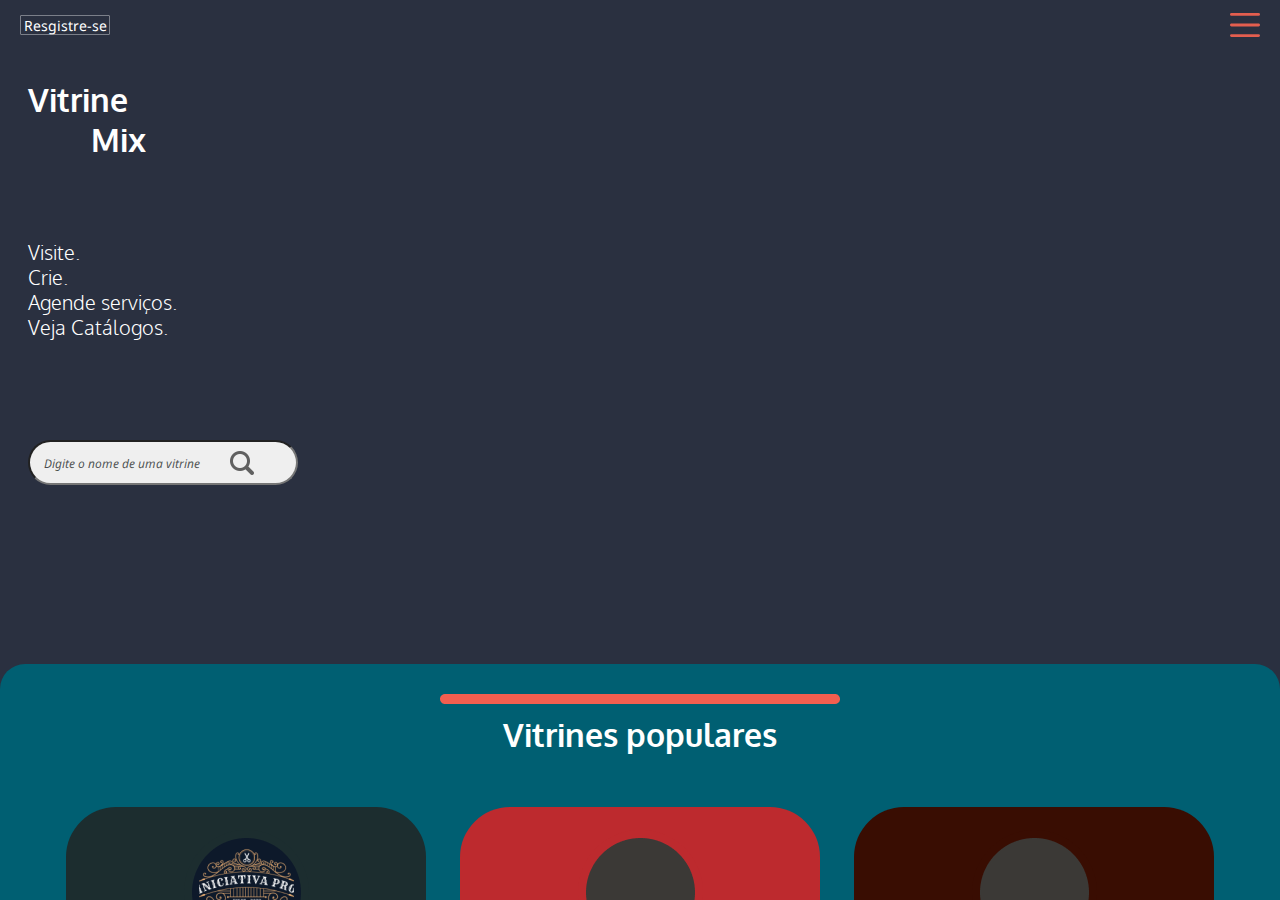
<file: index.html>
<!DOCTYPE html>
<html lang="en">

<head>
    <meta charset="UTF-8">
    <meta http-equiv="X-UA-Compatible" content="IE=edge">
    <meta name="viewport" content="width=device-width, initial-scale=1.0">
    <link rel="preconnect" href="https://fonts.googleapis.com">
    <link rel="preconnect" href="https://fonts.gstatic.com" crossorigin>
    <link href="https://fonts.googleapis.com/css2?family=Oxygen:wght@300;400;700&display=swap" rel="stylesheet">
    <link rel="preconnect" href="https://fonts.googleapis.com">
    <link rel="preconnect" href="https://fonts.gstatic.com" crossorigin>
    <link href="https://fonts.googleapis.com/css2?family=Noto+Sans:wght@100;200;400;500;600;700&display=swap"
        rel="stylesheet">
    <link rel="stylesheet" href="css/reset.css">
    <link rel="stylesheet" href="css/vitrines-populares.css">
    <link rel="stylesheet" href="css/vitrines-recentes.css">
    <link rel="stylesheet" href="css/home.css">
    <title>Vitrine-Mix</title>
</head>

<body>
    <main>
        <section class="main">
            <div class="header">
                <a href="src/cadastro.html">
                    <div class="btn-registrar">Resgistre-se</div>
                </a>
                

                <div class="menu-mobile">
                    <nav></nav>
                </div>
                <div class="menu__contener">
                    <ul class="menu__contener__lista">
                        <li class="menu__contener__lista__item"><a href="#">Início</a></li>
                        <li class="menu__contener__lista__item"><a href="src/login.html">Minha vitrine</a></li>
                        <li class="menu__contener__lista__item"><a href="#">Contato</a></li>
                        <li class="menu__contener__lista__item"><a href="#">Sobre</a></li>
                    </ul>
                </div>
            </div>
            <div class="titulo">
                <h1><span>Vitrine</span><span>Mix</span></h1>
            </div>
            <div class="conteudo">
                <ul>
                    <li>Visite.</li>
                    <li>Crie.</li>
                    <li>Agende serviços.</li>
                    <li>Veja Catálogos.</li>
                </ul>

                <div class="busca">
                    <input type="search" name="busca" id="busca" placeholder="Digite o nome de uma vitrine">
                    <button class="btn-busca" type="submit"></button>
                </div>

            </div>
            <div class="exibicao-vitrines">
                <div class="vitrines-populares">
                    <div class="vitrines-populares__titulo">
                        <img src="img/divisória.png">
                        <h1>Vitrines populares</h1>
                    </div>
                    <div class="vitrines-populares__contener">
                        <div class="contener-scroll">
                            <div class="barbershop barbershop--scroll-snap">
                                <img src="img/vitrine--logo.png">
                                <h1>Iniciativa PRO Barbershop</h1>
                                <p>
                                    Seja bem vindo a Barbearia Iniciativa PRO<br>
                                    <br>
                                    Somos a melhor barbearia da cidade, sinta-se a vontade em nossas comodações<br>
                                    Cortes, barbas estilizadas, tingimento de cabelo, Manicure e Podologia, Hidradatação
                                    e
                                    esfoliação e etc.
                                </p>
                                <button>Ver vitrine completa</button>
                            </div>
                            <div class="barbershop--vermelho barbershop--scroll-snap">
                                <img src="img/vitrine--logo-vermelho.png">
                                <h1>Iniciativa PRO Barbershop</h1>
                                <p>
                                    Seja bem vindo a Barbearia Iniciativa PRO<br>
                                    <br>
                                    Somos a melhor barbearia da cidade, sinta-se a vontade em nossas comodações<br>
                                    Cortes, barbas estilizadas, tingimento de cabelo, Manicure e Podologia, Hidradatação
                                    e
                                    esfoliação e etc.
                                </p>
                                <button>Ver vitrine completa</button>
                            </div>
                            <div class="barbershop--vermelho-escuro barbershop--scroll-snap">
                                <img src="img/vitrine--logo-vermelho-escuro.png">
                                <h1>Iniciativa PRO Barbershop</h1>
                                <p>
                                    Seja bem vindo a Barbearia Iniciativa PRO<br>
                                    <br>
                                    Somos a melhor barbearia da cidade, sinta-se a vontade em nossas comodações<br>
                                    Cortes, barbas estilizadas, tingimento de cabelo, Manicure e Podologia, Hidradatação
                                    e
                                    esfoliação e etc.
                                </p>
                                <button>Ver vitrine completa</button>
                            </div>
                        </div>
                    </div>
                </div>
                <div class="vitrines-recentes">
                    <div class="vitrines-recentes__titulo">
                        <img src="img/divisória.png">
                        <h1>Vitrines recentes</h1>
                    </div>
                    <div class="vitrines-recentes__contener">
                        <div class="contener-scroll">
                            <div class="vitrine-vazia vitrine-vazia--scroll-snap">
                                <img>
                                <h1></h1>
                                <p></p>
                                <button></button>
                            </div>
                            <div class="vitrine-vazia--verde-escuro vitrine-vazia--scroll-snap">
                                <img>
                                <h1></h1>
                                <p></p>
                                <button></button>
                            </div>
                            <div class="vitrine-vazia--cinza vitrine-vazia--scroll-snap">
                                <img>
                                <h1></h1>
                                <p></p>
                                <button></button>
                            </div>
                        </div>
                    </div>
                </div>
            </div>
        </section>
    </main>
</body>

</html>
<script src="js/visibilidade-menu.js"></script>
</file>
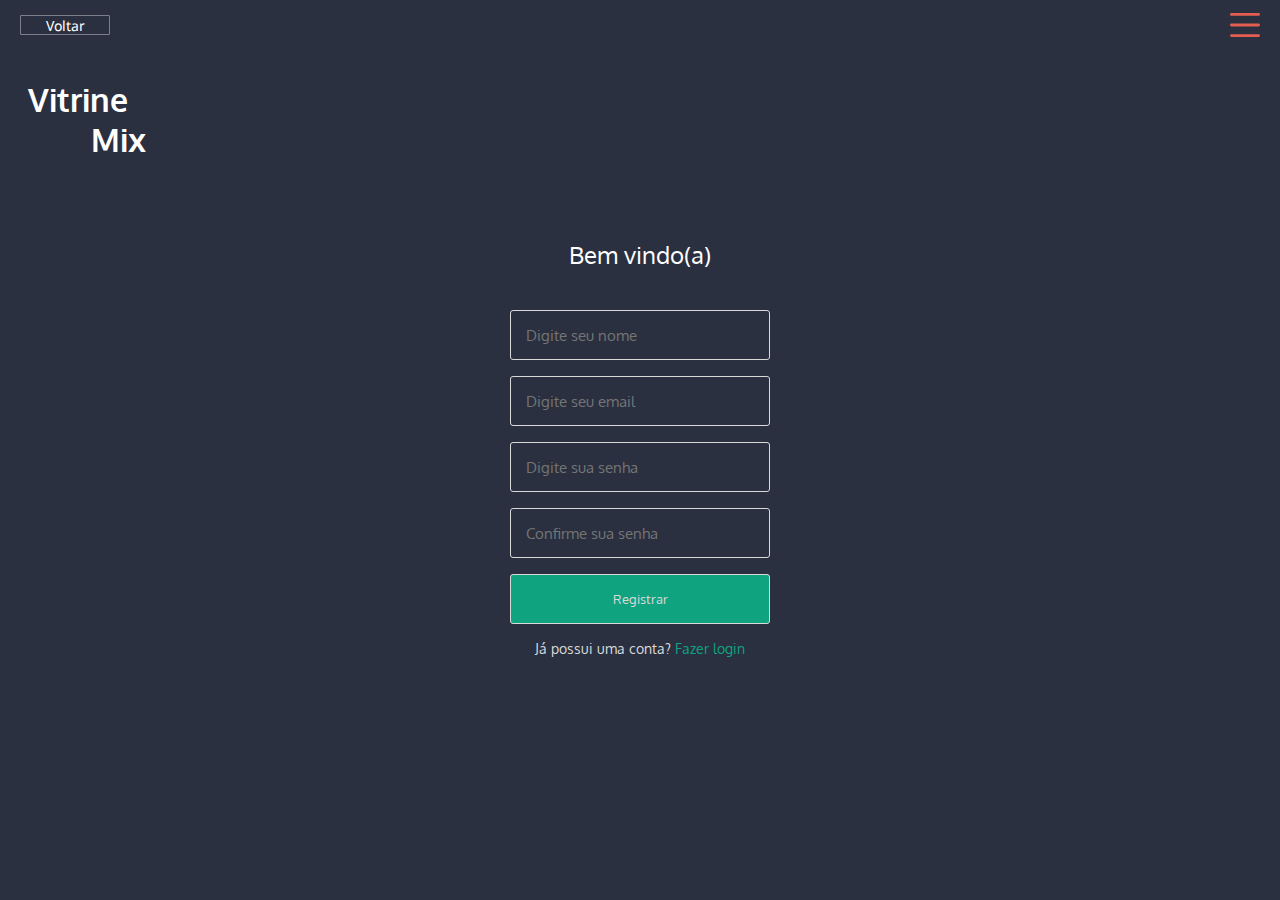
<file: src/cadastro.html>
<!DOCTYPE html>
<html lang="pt-br">
<head>
    <meta charset="UTF-8">
    <meta name="viewport" content="width=device-width, initial-scale=1.0">

    <link rel="preconnect" href="https://fonts.googleapis.com">
    <link rel="preconnect" href="https://fonts.gstatic.com" crossorigin>
    <link href="https://fonts.googleapis.com/css2?family=Oxygen:wght@300;400;700&display=swap" rel="stylesheet">
    <link rel="preconnect" href="https://fonts.googleapis.com">
    <link rel="preconnect" href="https://fonts.gstatic.com" crossorigin>
    <link href="https://fonts.googleapis.com/css2?family=Noto+Sans:wght@100;200;400;500;600;700&display=swap"
        rel="stylesheet">
    <link rel="stylesheet" href="../css/reset.css">
    <link rel="stylesheet" href="../css/home.css">
    <link rel="stylesheet" href="../css/formulario.css">
    <title>Cadastro</title>
</head>
<body>
    <main>
        <section class="main">
            <div class="header">
                <a href="../index.html">
                    <div class="btn-registrar">Voltar</div>
                </a>
                
                <div class="menu-mobile">
                    <nav></nav>
                </div>
                <div class="menu__contener">
                    <ul class="menu__contener__lista">
                        <li class="menu__contener__lista__item"><a href="#">Início</a></li>
                        <li class="menu__contener__lista__item"><a href="login.html">Minha vitrine</a></li>
                        <li class="menu__contener__lista__item"><a href="#">Contato</a></li>
                        <li class="menu__contener__lista__item"><a href="#">Sobre</a></li>
                    </ul>
                </div>
            </div>
            <div class="titulo">
                <h1><span>Vitrine</span><span>Mix</span></h1>
            </div>

            <div class="formulario">
                <h3>Bem vindo(a)</h3>
                <form >
                    <input type="text" placeholder="Digite seu nome" required>
                    <input type="email" placeholder="Digite seu email" required>
                    <input type="password" placeholder="Digite sua senha" required>
                    <input type="password" placeholder="Confirme sua senha" required>
                    <input class="btn_form" type="submit" value="Registrar">
                    <p>Já possui uma conta? <a href="login.html">Fazer login</a></p>
                </form>
            </div>
        </section>
    </main>
</body>
</html>
<script src="../js/visibilidade-menu.js"></script>
</file>
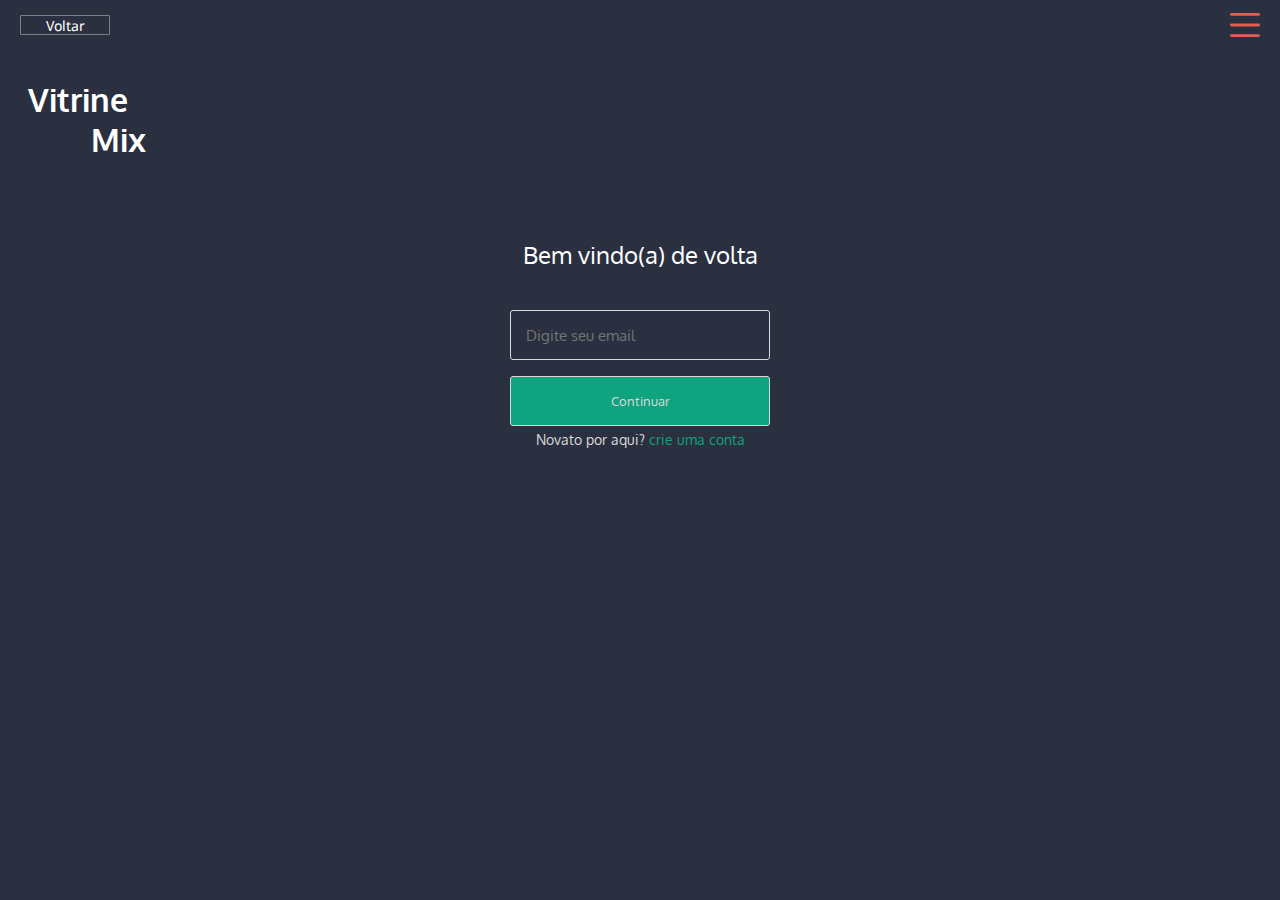
<file: src/login.html>
<!DOCTYPE html>
<html lang="pt-br">
<head>
    <meta charset="UTF-8">
    <meta name="viewport" content="width=device-width, initial-scale=1.0">

    <link rel="preconnect" href="https://fonts.googleapis.com">
    <link rel="preconnect" href="https://fonts.gstatic.com" crossorigin>
    <link href="https://fonts.googleapis.com/css2?family=Oxygen:wght@300;400;700&display=swap" rel="stylesheet">
    <link rel="preconnect" href="https://fonts.googleapis.com">
    <link rel="preconnect" href="https://fonts.gstatic.com" crossorigin>
    <link href="https://fonts.googleapis.com/css2?family=Noto+Sans:wght@100;200;400;500;600;700&display=swap"
        rel="stylesheet">
    <link rel="stylesheet" href="../css/reset.css">
    <link rel="stylesheet" href="../css/home.css">
    <link rel="stylesheet" href="../css/formulario.css">
    <title>Vitrine Mix Login</title>
</head>
<body>
    <main>
        <section class="main">
            <div class="header">
                <a href="../index.html">
                    <div class="btn-registrar">Voltar</div>
                </a>
                
                <div class="menu-mobile">
                    <nav></nav>
                </div>
                <div class="menu__contener">
                    <ul class="menu__contener__lista">
                        <li class="menu__contener__lista__item"><a href="../index.html">Início</a></li>
                        <li class="menu__contener__lista__item"><a href="login.html">Minha vitrine</a></li>
                        <li class="menu__contener__lista__item"><a href="#">Contato</a></li>
                        <li class="menu__contener__lista__item"><a href="#">Sobre</a></li>
                    </ul>
                </div>
            </div>
            <div class="titulo">
                <h1><span>Vitrine</span><span>Mix</span></h1>
            </div>

            <div class="formulario">
                <h3>Bem vindo(a) de volta</h3>
                <form >
                    <input type="email" placeholder="Digite seu email" required>
                   <input class="btn_form" type="submit" value="Continuar">
                </form>
                <p >Novato por aqui? <a href="cadastro.html">crie uma conta</a></p>
            </div>
        </section>
    </main>
</body>
</html>
<script src="../js/visibilidade-menu.js"></script>
<script src="../js/formulario.js"></script>
</file>
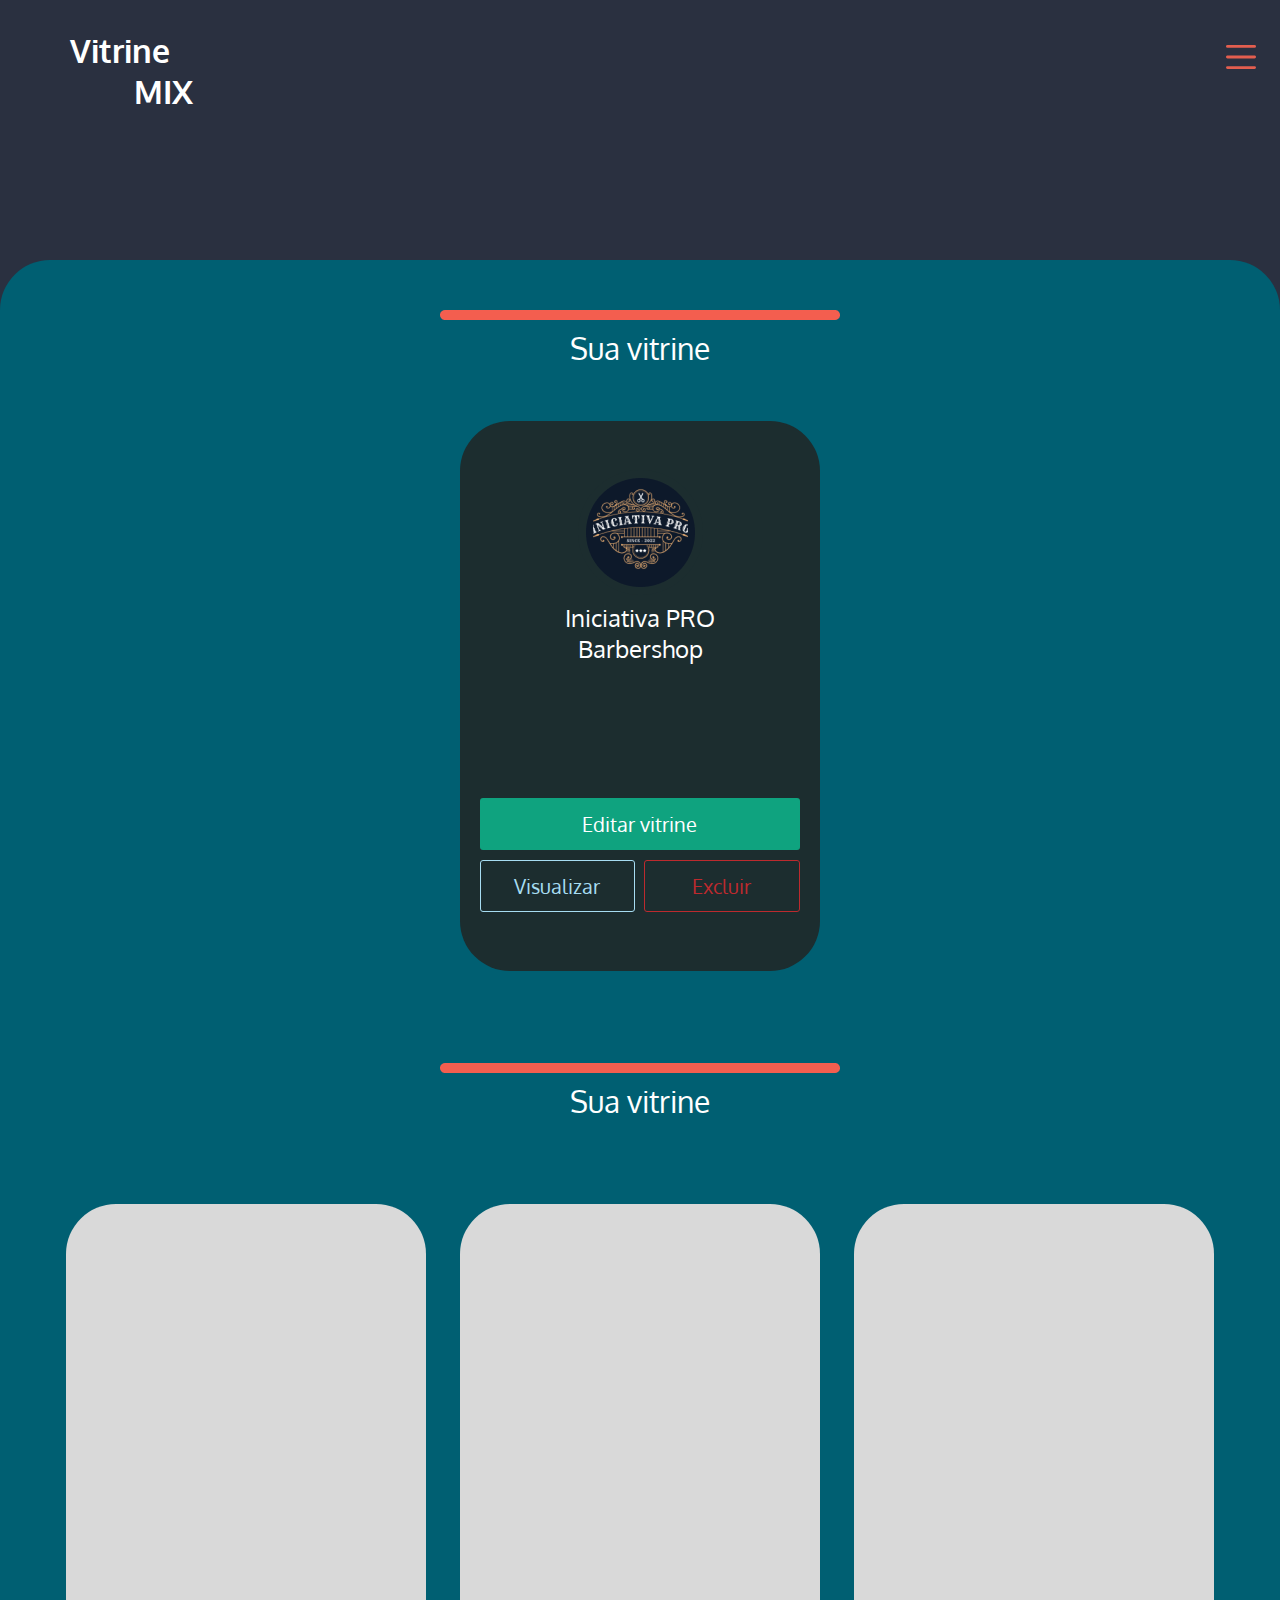
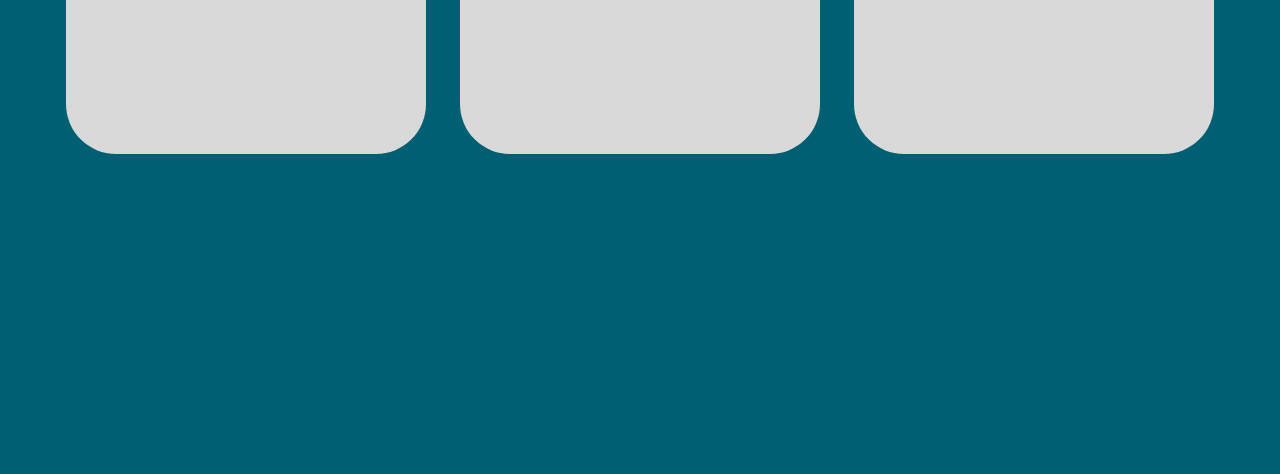
<file: src/pagina-perfil-vitrines.html>
<!DOCTYPE html>
<html lang="pt-br">

<head>
    <meta charset="UTF-8">
    <meta http-equiv="X-UA-Compatible" content="IE=edge">
    <meta name="viewport" content="width=device-width, initial-scale=1.0">
    <link rel="stylesheet" href="../css/reset.css">
    <link rel="stylesheet" href="../css/pagina-perfil-vitrines.css">
    <link href="https://fonts.googleapis.com/css2?family=Oxygen:wght@300;400;700&display=swap" rel="stylesheet">
    <title>Minhas vitrines</title>
</head>

<body>
    <header>
        <div class="header__titulo">
            <a href="../index.html">
                <h1>Vitrine</h1>
            </a>
            <a href="../index.html">
                <h2>MIX</h2>
            </a>
        </div>

        <div class="header__menu">
            <div>
                <img src="../assets/menu.svg" class="menu-mobile">
            </div>
            <div class="menu__contener">
                <ul class="menu__contener__lista">
                    <li class="menu__contener__lista__item"><a href="#">Início</a></li>
                    <li class="menu__contener__lista__item"><a href="src/login.html">Minha vitrine</a></li>
                    <li class="menu__contener__lista__item"><a href="#">Contato</a></li>
                    <li class="menu__contener__lista__item"><a href="#">Sobre</a></li>
                </ul>
            </div>
        </div>
    </header>
    <main>
        <section>
            <div class="section__minhas-vitrines">
                <div class="minhas-vitrines__vitrine-titulo">
                    <img src="../img/divisória.png">
                    <h1>Sua vitrine</h1>
                </div>
                <div class="contener-scroll">
                <div class="minhas-vitrines__padrao">
                    <img src="../img/vitrine--logo.png">
                    <h1>Iniciativa PRO Barbershop</h1>

                    <div>
                        <button class="padrao__btn-editar">Editar vitrine</button>
                        <button class="padrao__btn-visualizar">Visualizar</button>
                        <button class="padrao__btn-excluir">Excluir</button>
                    </div>
                </div>
            </div>
            </div>
            <div class="section__contener-vitrines">
                <div class="contener-vitrines__titulo">
                    <img src="../img/divisória.png">
                    <h1>Sua vitrine</h1>
                </div>
                <div class="contener-vitrines__criadas">
                    <div class="contener-scroll">
                        <div class="criadas__vitrine-vazia--left vitrines-vazia--scroll-snap">

                        </div>
                        <div class="criadas__vitrine-vazia vitrines-vazia--scroll-snap">

                        </div>
                        <div class="criadas__vitrine-vazia vitrines-vazia--scroll-snap">

                        </div>
                    </div>
                </div>
            </div>
        </section>
    </main>
</body>

</html>
<script src="../js/visibilidade-menu.js"></script>
</file>
<file: css/vitrines-populares.css>
.exibicao-vitrines {
    background-color: #005F72;
    border-radius: 25px;
    height: auto;
    margin-top: 14%;
    padding-bottom: 25%;
}

.exibicao__vitrines-populares {
    align-items: center;
    display: flex;
    flex-direction: column;
    justify-content: space-evenly;
}

.vitrines-populares__titulo {
    align-items: center;
    display: flex;
    flex-direction: column;
    justify-content: space-between;
    margin-bottom: 1.7em;
    padding: 30px 20px 25px 20px;
    width: 100%;
}

.vitrines-populares__titulo img {
    margin-bottom: 0.6em;
}

.vitrines-populares__contener {
    align-items: center;
    display: flex;
    justify-content: space-evenly;
    width: 100%;
}

.contener-scroll {
    align-items: center;
    display: flex;
    justify-content: space-evenly;
    width: 95%;
}

.barbershop {
    align-items: center;
    background-color: #1C2D2F;
    border-radius: 50px;
    display: flex;
    flex-direction: column;
    justify-content: space-evenly;
}

.barbershop img {
    margin-top: 1em;
}

.barbershop h1 {
    color: #fff;
    font-size: 24px;
    font-weight: 400;
    height: auto;
    margin-bottom: 1em;
    text-align: center;
    width: 180px;
}

.barbershop p {
    font-size: 16px;
    font-weight: 400;
    height: auto;
    line-height: 20.2px;
    margin-bottom: 1em;
    width: 80%;
}

.barbershop button {
    background: transparent;
    border-radius: 3px;
    border: 1px solid #A7DDF2;
    color: #A7DDF2;
    font-size: 20px;
    font-weight: 400;
    height: 52px;
    line-height: 25.25%;
    margin-bottom: 2em;
    width: 88%;
}

.barbershop--vermelho {
    align-items: center;
    background-color: #BD2A2E;
    border-radius: 50px;
    display: flex;
    flex-direction: column;
    height: 550px;
    justify-content: space-evenly;
    width: 360px;
}

.barbershop--vermelho img {
    margin-top: 1em;
}

.barbershop--vermelho h1 {
    color: #fff;
    font-size: 24px;
    font-weight: 400;
    height: auto;
    margin-bottom: 1em;
    text-align: center;
    width: 180px;
}

.barbershop--vermelho p {
    font-size: 16px;
    font-weight: 400;
    height: auto;
    line-height: 20.2px;
    margin-bottom: 1em;
    width: 80%;
}

.barbershop--vermelho button {
    background: transparent;
    border-radius: 3px;
    border: 1px solid #A7DDF2;
    color: #A7DDF2;
    font-size: 20px;
    font-weight: 400;
    height: 52px;
    line-height: 25.25%;
    margin-bottom: 2em;
    width: 88%;
}

.barbershop--vermelho-escuro {
    align-items: center;
    background-color: #390D02;
    border-radius: 50px;
    display: flex;
    flex-direction: column;
    height: 550px;
    justify-content: space-evenly;
    width: 360px;
}

.barbershop--vermelho-escuro img {
    margin-top: 1em;
}

.barbershop--vermelho-escuro h1 {
    color: #fff;
    font-size: 24px;
    font-weight: 400;
    height: auto;
    margin-bottom: 1em;
    text-align: center;
    width: 180px;
}

.barbershop--vermelho-escuro p {
    font-size: 16px;
    font-weight: 400;
    height: auto;
    line-height: 20.2px;
    margin-bottom: 1em;
    width: 80%;
}

.barbershop--vermelho-escuro button {
    background: transparent;
    border-radius: 3px;
    border: 1px solid #A7DDF2;
    color: #A7DDF2;
    font-size: 20px;
    font-weight: 400;
    height: 52px;
    line-height: 25.25%;
    margin-bottom: 2em;
    width: 88%;
}

@media screen and (max-width: 480px) {
    .contener-scroll::-webkit-scrollbar {
        visibility: hidden;
    }

    .vitrines-populares__titulo img {
        height: 5px;
        width: 76%;
    }

    .vitrines-populares__titulo h1 {
        font-size: 24px;
        font-weight: 400;
        line-height: 30.3px;
    }

    .contener-scroll {
        margin-left: 1em;
        overflow-x: auto;
        scroll-snap-type: x mandatory;
    }

    .barbershop--scroll-snap {
        flex: none;
        margin-right: 1.2em;
        scroll-snap-align: start;
        width: 90%;
    }

    .barbershop {
        height: 500px;
        margin-left: 190%;
    }

    .barbershop img {
        margin-top: 1em;
    }

    .barbershop h1 {
        font-size: 20px;
        font-weight: 400;
        line-height: 25.25px;
        margin-bottom: 1em;
        text-align: center;
        width: 125px;
    }

    .barbershop p {
        font-size: 14px;
        font-weight: 400;
        line-height: 17.68px;
        width: 88%;
    }

    .barbershop button {
        font-size: 15px;
        height: 35px;
        margin-bottom: 2.6em;
        width: 88%;
    }

    .barbershop--vermelho {
        height: 500px;
    }

    .barbershop--vermelho img {
        margin-top: 1em;
    }

    .barbershop--vermelho h1 {
        font-size: 20px;
        font-weight: 400;
        line-height: 25.25px;
        margin-bottom: 1em;
        text-align: center;
        width: 125px;
    }

    .barbershop--vermelho p {
        font-size: 14px;
        font-weight: 400;
        line-height: 17.68px;
        width: 88%;
    }

    .barbershop--vermelho button {
        font-size: 15px;
        height: 35px;
        margin-bottom: 2.6em;
        width: 88%;
    }

    .barbershop--vermelho-escuro {
        height: 500px;
    }

    .barbershop--vermelho-escuro img {
        margin-top: 1em;
    }

    .barbershop--vermelho-escuro h1 {
        font-size: 20px;
        font-weight: 400;
        line-height: 25.25px;
        margin-bottom: 1em;
        text-align: center;
        width: 125px;
    }

    .barbershop--vermelho-escuro p {
        font-size: 14px;
        font-weight: 400;
        line-height: 17.68px;
        width: 88%;
    }

    .barbershop--vermelho-escuro button {
        font-size: 15px;
        height: 35px;
        margin-bottom: 2.6em;
        width: 88%;
    }
}

@media screen and (max-width: 900px) {
    .contener-scroll::-webkit-scrollbar {
        visibility: hidden;
    }

    .vitrines-populares__titulo img {
        height: 10px;
    }

    .vitrines-populares__titulo h1 {
        font-size: 24px;
        font-weight: 400;
        line-height: 30.3px;
    }

    .contener-scroll {
        margin-left: 1em;
        overflow-x: auto;
        scroll-snap-type: x mandatory;
        width: 95%;
    }

    .barbershop--scroll-snap {
        flex: none;
        margin-right: 1.2em;
        scroll-snap-align: start;
        width: 90%;
    }

    .barbershop {
        height: 500px;
        margin-left: 190%;
    }

    .barbershop--vermelho {
        height: 500px;
    }

    .barbershop--vermelho-escuro {
        height: 500px;
    }
}

@media screen and (min-width: 901px) {
    .barbershop {
        height: 550px;
        width: 360px;
    }

    .barbershop--vermelho {
        height: 550px;
        width: 360px;
    }

    .barbershop--vermelho-escuro {
        height: 550px;
        width: 360px;
    }
}
</file>
<file: css/vitrines-recentes.css>
.vitrines-recentes {
    align-items: center;
    display: flex;
    flex-direction: column;
    justify-content: space-evenly;
}

.vitrines-recentes__titulo {
    margin: 2em 0em;
    padding: 25px;
    text-align: center;
}

.vitrines-recentes__titulo img {
    margin-bottom: 0.6em;
}

.vitrines-recentes__contener {
    align-items: center;
    display: flex;
    justify-content: space-evenly;
    width: 100%;
}

.contener-scroll {
    align-items: center;
    display: flex;
    justify-content: space-evenly;
    width: 95%;
}

.vitrine-vazia {
    align-items: center;
    background-color: #8AA6A3;
    border-radius: 50px;
    display: flex;
    flex-direction: column;
    height: 550px;
    justify-content: space-evenly;
    width: 360px;
}

.vitrine-vazia--verde-escuro {
    align-items: center;
    background-color: #1C2D2F;
    border-radius: 50px;
    display: flex;
    flex-direction: column;
    height: 550px;
    justify-content: space-evenly;
    width: 360px;
}

.vitrine-vazia--cinza {
    align-items: center;
    background-color: #737373;
    border-radius: 50px;
    display: flex;
    flex-direction: column;
    height: 550px;
    justify-content: space-evenly;
    width: 360px;
}

.vitrine-vazia--scroll-snap button {
    visibility: hidden;
}

@media screen and (max-width: 480px) {
    .vitrines-recentes__titulo img {
        height: 5px;
        width: 93%;
    }

    .vitrines-recentes__titulo h1 {
        font-size: 24px;
        font-weight: 300;
        line-height: 30.3px;
    }
}

@media screen and (max-width: 900px) {
    .contener-scroll::-webkit-scrollbar {
        visibility: hidden;
    }

    .vitrines-recentes__titulo img {
        height: 10px;
    }

    .vitrines-recentes__titulo h1 {
        font-size: 24px;
        font-weight: 400;
        line-height: 30.3px;
    }

    .contener-scroll {
        margin-left: 1em;
        overflow-x: auto;
        scroll-snap-type: x mandatory;
        width: 95%;
    }

    .vitrine-vazia--scroll-snap {
        flex: none;
        margin-right: 1.2em;
        scroll-snap-align: start;
        width: 90%;
    }

    .vitrine-vazia {
        height: 500px;
        margin-left: 190%;
    }

    .vitrine-vazia--verde-escuro {
        height: 500px;
    }

    .vitrine-vazia--cinza {
        height: 500px;
    }
}

@media screen and (min-width: 901px) {
    .vitrine-vazia {
        height: 550px;
        width: 360px;
    }

    .vitrine-vazia--verde-escuro {
        height: 550px;
        width: 360px;
    }

    .vitrine-vazia--cinza {
        height: 550px;
        width: 360px;
    }
}
</file>
<file: css/home.css>
main{
    height: 100vh;
} 
.main{

    width: 100%;
    height: 100%;
    background-color: #2A3040;
    color: white;
    overflow: auto;
}

.header{
    height: 50px;
    width: 100%;
    padding: 15px 20px;
    display: flex;
    align-items: center;
    justify-content: space-between;
}

.header a{
    text-decoration: none;
    color: white;
    cursor: pointer;
}
.header a:visited{
    color: white;
}

a .btn-registrar{
    width: 90px;
    height: 20px;
    font-family: 'Noto Sans';
    font-style: normal;
    font-weight: 400;
    font-size: 14px;
    line-height: 19px;
    border: 0.3px solid #ffffff62;
    border-radius: 1px;
    text-align: center;
}
.menu-mobile{

    width: 30px;
    height: 24px;
    background-image: url(../assets/menu.svg);
    cursor: pointer;
}

.menu__contener {
    background-color: #343e58;
    border-radius: 20px;
    box-shadow: 8px 10px #1f20224f;
    display: none;
    height: auto;
    position: absolute;
    right: 20px;
    top: 55px;
    text-align: center;
}

.menu__contener__lista {
    align-items: center;
    display: flex;
    flex-direction: column;
    justify-content: space-evenly;
}

.menu__contener__lista__item {
    cursor: pointer;
    height: 40px;
}

.menu__contener__lista__item a {
    color: #fff;
    text-decoration: none;
}

.menu__contener__lista__item:hover {
    background-color: #2A3040;
    border-radius: 10px;
    padding: 10px 20px;
    padding-top: 8px;
}

.menu__contener__lista__item:active {
    background-color: #2d3241;
    padding: 9px 19px;
}

.titulo{

    width: 100%;
    height: 160px;
}

.titulo h1{

    margin-top: 30px;
    display: flex;
    flex-direction: column;
    font-style: normal;
    font-weight: 700;
    font-size: 32px;
    line-height: 40px;
}
.titulo h1 span:first-child{

    margin-left: 28px;
}
.titulo h1 span:last-child{

    margin-left: 91px;
}

.conteudo{
    margin-left: 28px;
}
.conteudo ul li{
    
    font-style: normal;
    font-weight: 300;
    font-size: 20px;
    line-height: 25px;
}

.busca {
    position: relative;
    max-width: 270px;
}
#busca {

    margin-top: 100px;
    width: 100%;
    height: 45px;
    background-color: #EFEFEF;
    border-radius: 50px;
    padding-left: 14px;

}
#busca::placeholder {

    font-family: 'Noto Sans';
    font-style: italic;
    font-weight: 400;
    font-size: 12px;
    line-height: 22px;
    color: rgba(32, 31, 31, 0.78);
}
.btn-busca {

    content: "";
    width: 32px;
    height: 32px;
    background-image: url(../assets/lupa.svg);
    background-position: center;
    background-repeat: no-repeat;
    background-size: cover;
    border: none;
    position: absolute;
    bottom: 6px;
    right: 40px;
}

@media screen and (max-width: 480px) {
    .menu__contener {
        position: absolute;
        right: 10px;
        width: 35%;
    }

    .menu__contener__lista {
        height: 250px;
    }

    .menu__contener__lista__item {
        height: 30px;
        padding-top: 4px;
        width: auto;
    }

    .menu__contener__lista__item:hover {
        padding-top: 4px;
    }
}

@media screen and (max-width: 768px) {
    .menu__contener {
        width: 35%;
    }

    .menu__contener__lista {
        height: 250px;
    }

    .menu__contener__lista__item {
        padding-top: 10px;
    }

    .menu__contener__lista__item:hover {
        padding-top: 10px;
    }
}

@media screen and (min-width: 769px) {
    .menu__contener {
        width: 25%;
    }

    .menu__contener__lista {
        height: 300px;
    }

    .menu__contener__lista__item {
        padding-top: 8px;
        width: auto;
    }
}

@media screen and (min-width: 1101px) {
    .menu__contener {
        width: 20%;
    }

    .menu__contener__lista {
        height: 300px;
    }

    .menu__contener__lista__item {
        padding-top: 8px;
        width: auto;
    }
}
</file>
<file: css/formulario.css>
.formulario, .formulario form{
    display: flex;
    flex-direction: column;
    align-items: center;
}

.formulario{
    margin: 0 1.5em;
}

.formulario h3{
    font-weight: 400;
    font-size: 24px;
    line-height: 30.3px;
    margin-bottom: 40px;
}

.formulario form{
    gap: 1em;
    margin-bottom: 5px;
}

.formulario input{
    min-width: 260px;
    height: 50px;
    border-radius: 3px;
    border: solid 1px #d9d9d9;
    background-color: transparent;
}

.formulario input::placeholder{
    padding-left: 15px;
    font-size: 15px;
}

.formulario form .btn_form{
    color: #d9d9d9;
    background-color: #0fa37f;
    line-height: 18.94px;
    cursor: pointer;
}

.formulario p{
    font-size: 14px;
    font-weight: 17.68px;
    color: #d9d9d9;
}

.formulario p a{
    text-decoration: none;
    color: #0fa37f;
}

.formulario p a:visited{
    color: #0fa37f;
}
</file>
<file: css/pagina-perfil-vitrines.css>
body {
    background-color: #2A3040;
}

header {
    display: flex;
    justify-content: space-between;
    margin: 20px 0px;
    padding: 10px 0px 10% 0PX;
}

.header__titulo {
    height: 70px;
    height: 95%;
    margin-left: 70px;
    width: 181px;
}

a {
    text-decoration: none;
}

a:active {
    text-decoration: none;
}

.header__titulo h1 {
    color: #fff;
    font-size: 32px;
}

.header__titulo h2 {
    color: #fff;
    font-size: 32px;
    margin-left: 2em;
}

.header__menu {
    align-items: center;
    display: flex;
    flex-direction: column;
    height: auto;
    margin-right: 24px;
    margin-top: 15px;
    width: auto;
}

.header__menu img {
    cursor: pointer;
}

.menu__contener {
    background-color: #343e58;
    border-radius: 20px;
    box-shadow: 8px 10px #1f20224f;
    display: none;
    height: auto;
    position: absolute;
    right: 20px;
    text-align: center;
}

.menu__contener__lista {
    align-items: center;
    display: flex;
    flex-direction: column;
    justify-content: space-evenly;
}

.menu__contener__lista__item {
    cursor: pointer;
    height: 40px;
}

.menu__contener__lista__item a {
    color: #fff;
    text-decoration: none;
}

.menu__contener__lista__item:hover {
    background-color: #2A3040;
    border-radius: 10px;
    padding: 10px 20px;
    padding-top: 8px;
}

.menu__contener__lista__item:active {
    background-color: #2d3241;
    padding: 9px 19px;
}

main {
    align-items: center;
    display: flex;
    flex-direction: column;
    height: auto;
    justify-content: space-evenly;
}

main section {
    align-items: center;
    background-color: #005F72;
    border-top-left-radius: 50px;
    border-top-right-radius: 50px;
    display: flex;
    flex-direction: column;
    height: 100%;
    justify-content: center;
    width: 100%;
}

.section__minhas-vitrines {
    align-items: center;
    display: flex;
    flex-direction: column;
    height: auto;
    margin-bottom: 2.6em;
    padding: 20px;
}

.minhas-vitrines__vitrine-titulo {
    align-items: center;
    display: flex;
    flex-direction: column;
    height: auto;
    justify-content: space-between;
    margin-bottom: 1.7em;
    padding: 30px 20px 25px 20px;
}

main section div h1 {
    color: #fff;
    font-size: 30px;
    font-weight: 400;
    height: 40px;
    margin-top: 0.3em;
    width: auto;
}

.minhas-vitrines__padrao {
    align-items: center;
    background-color: #1C2D2F;
    border-radius: 50px;
    display: flex;
    flex-direction: column;
    height: 550px;
    justify-content: center;
    width: 360px;
}

.minhas-vitrines__padrao h1 {
    font-size: 24px;
    font-weight: 400;
    height: 11%;
    margin-bottom: 86px;
    text-align: center;
    width: 48.7%;
}

.minhas-vitrines__padrao div {
    height: 20.8%;
    margin-bottom: 10px;
    margin-top: 50px;
    width: 89%;
}

.padrao__btn-editar {
    background-color: #0FA37F;
    border: none;
    border-radius: 3px;
    color: #fff;
    cursor: pointer;
    font-size: 20px;
    font-weight: 400;
    height: 45.5%;
    line-height: 25.25%;
    margin-bottom: 10px;
    width: 100%;
}

.padrao__btn-visualizar {
    background: transparent;
    border: 1px solid #A7DDF2;
    border-radius: 3px;
    color: #A7DDF2;
    cursor: pointer;
    font-size: 20px;
    font-weight: 400;
    height: 45.5%;
    line-height: 25.25%;
    margin-right: 5px;
    width: 48.5%;
}

.padrao__btn-excluir {
    background: transparent;
    border: 1px solid #BD2A2E;
    border-radius: 3px;
    color: #BD2A2E;
    cursor: pointer;
    font-size: 20px;
    font-weight: 400;
    height: 45.5%;
    line-height: 25.25%;
    width: 48.5%;
}

.section__contener-vitrines {
    align-items: center;
    display: flex;
    flex-direction: column;
    height: auto;
    padding-bottom: 25%;
    width: 100%;
}

.contener-vitrines__titulo {
    align-items: center;
    display: flex;
    flex-direction: column;
    height: auto;
    justify-content: space-between;
    margin-bottom: 1.7em;
    padding: 30px 20px 25px 20px;
}

.contener-vitrines__titulo h1 {
    margin-bottom: 1em;
}

.contener-vitrines__criadas {
    align-items: center;
    display: flex;
    justify-content: space-evenly;
    width: 100%;
}

.contener-scroll {
    align-items: center;
    display: flex;
    justify-content: space-evenly;
    width: 95%;
}

.criadas__vitrine-vazia--left {
    background-color: #D9D9D9;
    border-radius: 50px;
    height: 550px;
    width: 360px;
}

.criadas__vitrine-vazia {
    background-color: #D9D9D9;
    border-radius: 50px;
    height: 550px;
    width: 360px;
}

@media screen and (max-width: 480px) {
    .header__titulo {
        margin-left: 45px;
        width: 42%;
    }

    .minhas-vitrines__vitrine-titulo img {
        height: 1%;
        width: 76.1%;
    }

    .minhas-vitrines__vitrine-titulo h1 {
        font-size: 24px;
    }

    .minhas-vitrines__padrao {
        height: 350px;
    }

    .minhas-vitrines__padrao img {
        height: 21.5%;
        margin-bottom: 10px;
        width: 35%;
    }

    .minhas-vitrines__padrao h1 {
        margin-bottom: 63px;
        margin-top: 1.3em;
    }

    .minhas-vitrines__padrao div {
        display: flex;
        flex-wrap: wrap;
        margin-bottom: 26px;
        margin-top: 0px;
        width: 84%;
    }

    .padrao__btn-editar {
        font-size: 15px;
    }

    .padrao__btn-visualizar {
        font-size: 15px;
        margin-right: 4.9px;
    }

    .padrao__btn-excluir {
        font-size: 15px;
    }

    .contener-scroll::-webkit-scrollbar {
        visibility: hidden;
    }

    .criadas__vitrine-vazia--left {
        height: 350px;
    }

    .criadas__vitrine-vazia {
        height: 350px;
    }
}

@media screen and (max-width: 900px) {
    .section__minhas-vitrines {
        width: 100%;
    }

    .minhas-vitrines__vitrine-titulo img {
        height: 1%;
        width: 76.1%;
    }

    .minhas-vitrines__padrao h1 {
        color: #fff;
        font-size: 24px;
        font-weight: 400;
        height: auto;
        text-align: center;
        width: 180px;
    }

    .contener-vitrines__titulo img {
        height: 1%;
        width: 76.1%;
    }

    .contener-vitrines__titulo h1 {
        font-size: 24px;
        font-weight: 400;
    }

    .contener-scroll {
        margin-left: 1em;
        overflow-x: auto;
        scroll-snap-type: x mandatory;
        width: 95%;
    }

    .contener-scroll::-webkit-scrollbar {
        visibility: hidden;
    }

    .minhas-vitrines__padrao {
        width: 95%;
    }

    .criadas__vitrine-vazia--left {
        margin-left: 190%;
    }

    .vitrines-vazia--scroll-snap {
        flex: none;
        margin-right: 1.2em;
        scroll-snap-align: start;
        width: 90%;
    }
}

@media screen and (min-width: 901px) {
    .menu__contener {
        top: 14%;
        width: 20%;
    }

    .menu__contener__lista {
        height: 300px;
    }

    .menu__contener__lista__item {
        padding-top: 8px;
        width: auto;
    }
}
</file>
